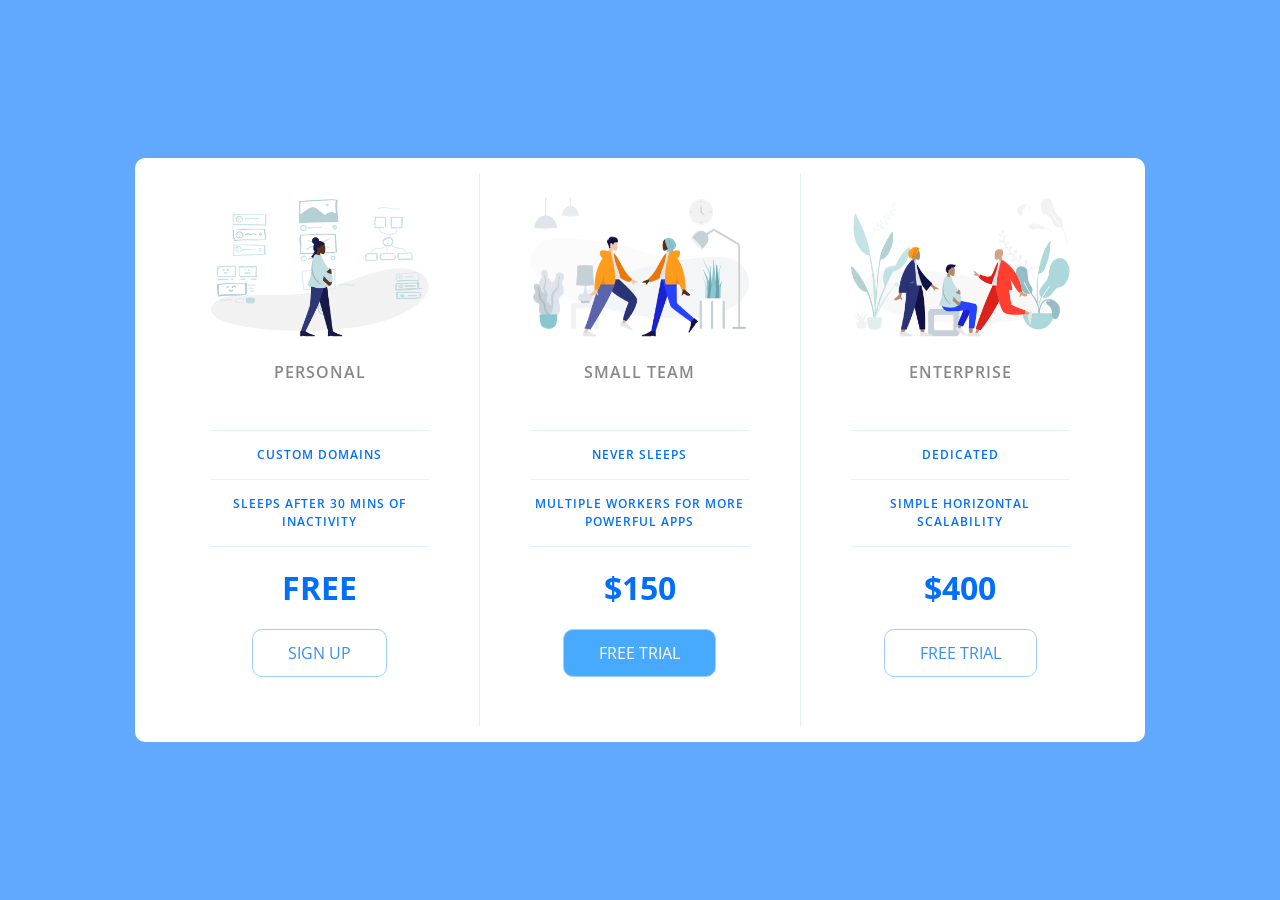
<file: index.html>
<!DOCTYPE html>
<html lang="en">
<head>
    <meta charset="UTF-8">
    <meta http-equiv="X-UA-Compatible" content="IE=edge">
    <meta name="viewport" content="width=device-width, initial-scale=1.0">
    <title>Pricing panel</title>
    <link rel="stylesheet" href="cssRest.css">
    <link rel="stylesheet" href="pricingPanel.css">
</head>
<body>
    <main class="panel">
        <div class="price-panel">
            <img src="icons/icon1.png" alt="" class="pimg">
            <h2 class="p-heading">personal</h2>
            <ul class="p-list">
                <li class="p-list-item">custom domains</li>
                <li class="p-list-item">sleeps after 30 mins of inactivity</li>
            </ul>
            <span class="p-price">free</span>
            <a href="#" class="p-sign">sign up</a>
        </div>
        <div class="price-panel">
            <img src="icons/icon2.png" alt="" class="pimg">
            <h2 class="p-heading">small team</h2>
            <ul class="p-list">
                <li class="p-list-item">never sleeps</li>
                <li class="p-list-item">multiple workers for more powerful apps</li>
            </ul>
            <span class="p-price">$150</span>
            <a href="#" class="p-sign feature">free trial</a>
        </div>
        <div class="price-panel">
            <img src="icons/icon3.png" alt="" class="pimg">
            <h2 class="p-heading">enterprise</h2>
            <ul class="p-list">
                <li class="p-list-item">dedicated</li>
                <li class="p-list-item">simple horizontal scalability</li>
            </ul>
            <span class="p-price">$400</span>
            <a href="#" class="p-sign">free trial</a>
        </div>
    </main>
</body>
</html>
</file>
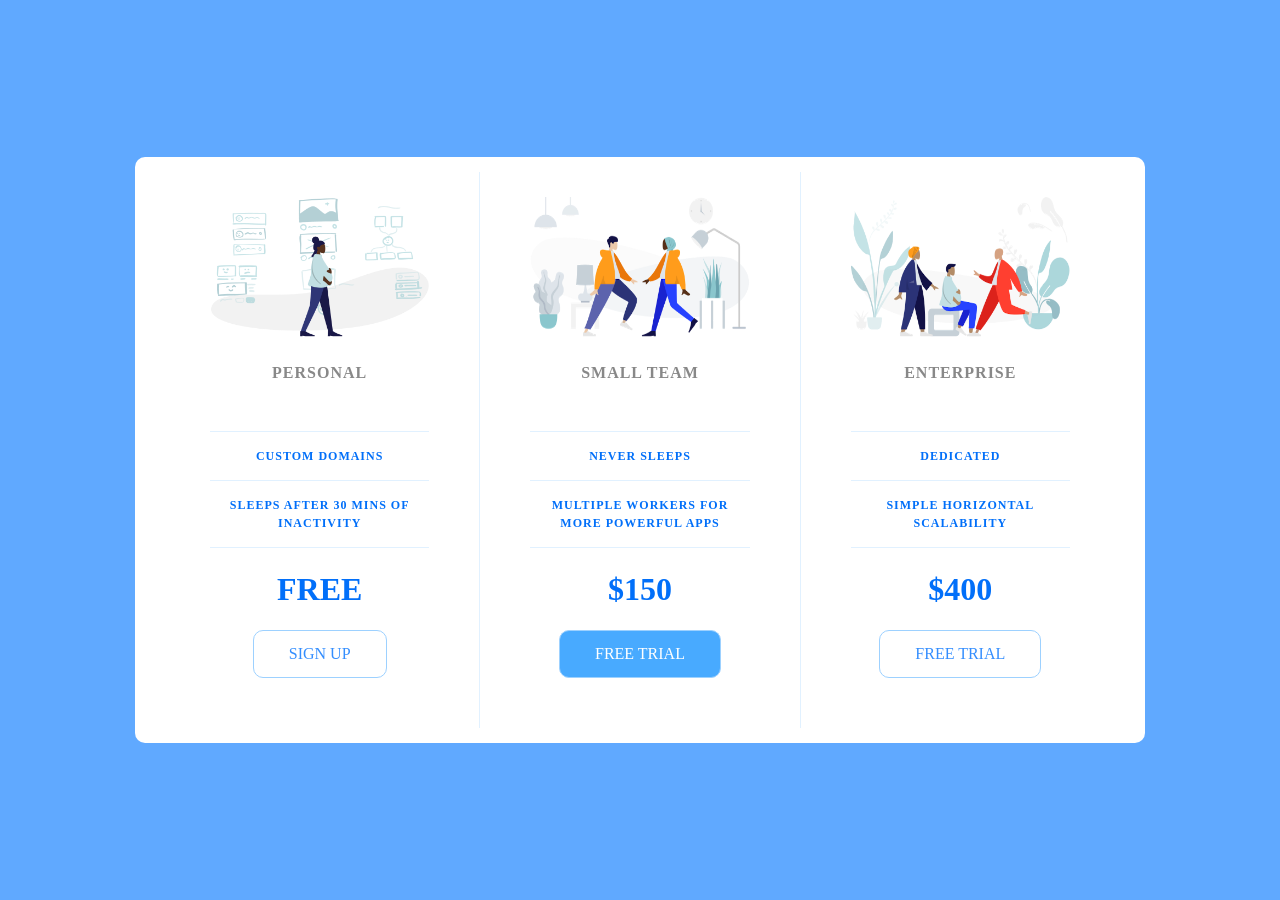
<file: pricingPanel.html>
<!DOCTYPE html>
<html lang="en">
<head>
    <meta charset="UTF-8">
    <meta http-equiv="X-UA-Compatible" content="IE=edge">
    <meta name="viewport" content="width=device-width, initial-scale=1.0">
    <title></title>
    <link rel="stylesheet" href="pricingPanel.css">
    <link rel="stylesheet" href="cssRest.css">
</head>
<body>
    <main class="panel">
        <div class="price-panel">
            <img src="icons/icon1.png" alt="" class="pimg">
            <h2 class="p-heading">personal</h2>
            <ul class="p-list">
                <li class="p-list-item">custom domains</li>
                <li class="p-list-item">sleeps after 30 mins of inactivity</li>
            </ul>
            <span class="p-price">free</span>
            <a href="#" class="p-sign">sign up</a>
        </div>
        <div class="price-panel">
            <img src="icons/icon2.png" alt="" class="pimg">
            <h2 class="p-heading">small team</h2>
            <ul class="p-list">
                <li class="p-list-item">never sleeps</li>
                <li class="p-list-item">multiple workers for more powerful apps</li>
            </ul>
            <span class="p-price">$150</span>
            <a href="#" class="p-sign feature">free trial</a>
        </div>
        <div class="price-panel">
            <img src="icons/icon3.png" alt="" class="pimg">
            <h2 class="p-heading">enterprise</h2>
            <ul class="p-list">
                <li class="p-list-item">dedicated</li>
                <li class="p-list-item">simple horizontal scalability</li>
            </ul>
            <span class="p-price">$400</span>
            <a href="#" class="p-sign">free trial</a>
        </div>
    </main>
</body>
</html>
</file>
<file: cssRest.css>
html, body, div, span, applet, object, iframe,
h1, h2, h3, h4, h5, h6, p, blockquote, pre,
a, abbr, acronym, address, big, cite, code,
del, dfn, em, img, ins, kbd, q, s, samp,
small, strike, strong, sub, sup, tt, var,
b, u, i, center,
dl, dt, dd, ol, ul, li,
fieldset, form, label, legend,
table, caption, tbody, tfoot, thead, tr, th, td,
article, aside, canvas, details, embed,
figure, figcaption, footer, header, hgroup,
menu, nav, output, ruby, section, summary,
time, mark, audio, video {
  margin: 0;
  padding: 0;
  border: 0;
  font-size: 100%;
  font: inherit;
  vertical-align: baseline;
}
/* HTML5 display-role reset for older browsers */
article, aside, details, figcaption, figure,
footer, header, hgroup, menu, nav, section {
  display: block;
}
body { line-height: 1; }
ol, ul { list-style: none; }
blockquote, q { quotes: none; }
blockquote:before, blockquote:after,
q:before, q:after {
  content: '';
  content: none;
}
table { border-collapse: collapse; border-spacing: 0; }
</file>
<file: pricingPanel.css>
@import url('https://fonts.googleapis.com/css2?family=Open+Sans:wght@400;600;700&display=swap');

html {
  box-sizing: border-box;
}
body {
  background-color: #60a9ff;
  min-height: 100vh;
  display: flex;
  justify-content: center;
  align-items: center;
  font-family: 'Open Sans', sans-serif;
}
.panel {
  background-color: white;
  display: flex;
  flex-direction: column;
  border-radius: 10px;
  padding: 15px 25px;
  width: 100%;
  max-width: 960px;
  text-align: center;
  text-transform: uppercase;
}
.price-panel {
  border-bottom: 1px solid #e1f1ff;
}
.price-panel:last-child {
  border-bottom: none;
}
.pimg {
  margin-bottom: 25px;
  max-width: 100%;
}
.p-heading {
  color: #888;
  font-weight: 600;
  letter-spacing: 1px;
}
.p-list {
  margin: 50px 0px 25px;
}
.p-list-item {
  color: #016ff9;
  font-weight: 600;
  letter-spacing: 1px;
  font-size: 12px;
  line-height: 1.5;
  padding: 15px 0;
  border-top: 1px solid #e1f1ff;
}
.p-list-item:last-child {
  border-bottom: 1px solid #e1f1ff;
}
.p-price {
  color: #016ff9;
  display: block;
  font-weight: 700;
  font-size: 32px;
}
.p-sign {
  border: 1px solid #9dd1ff;
  border-radius: 10px;
  color: #348efe;
  text-decoration: none;
  display: inline-block;
  padding: 15px 35px;
  margin: 25px 0;
  transition: background-color 200ms ease-in-out;
}
.p-sign:hover,
.p-sign:focus {
  background-color: #e1f1ff;
}
.p-sign.feature {
  background-color: #48aaff;
  color: white;
}

.p-sign.feature:hover,
.p-sign.feature:focus {
  background-color: #269aff;
}

@media (min-width: 1020px) {
  .panel {
    flex-direction: row;
  }
  .price-panel {
    padding: 25px 50px;
    border-right: 1px solid #e1f1ff;
    border-bottom: none;
  }
  .price-panel:last-child {
    border-right: none;
  }
}
</file>
